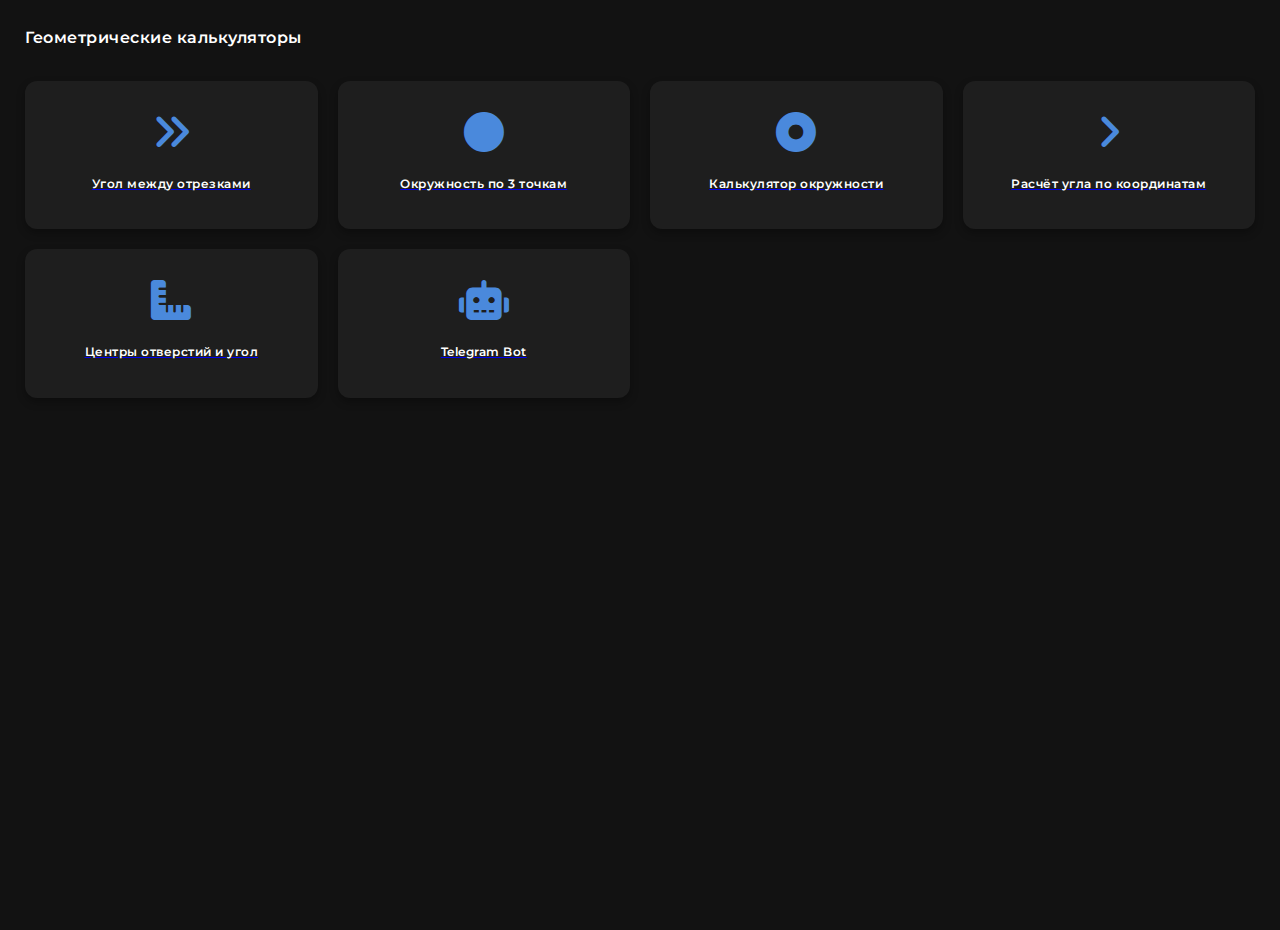
<file: index.html>
<!DOCTYPE html>
<html lang="ru">
<head>
    <meta charset="UTF-8">
    <meta name="viewport" content="width=device-width, initial-scale=1.0">
    <meta name="apple-mobile-web-app-capable" content="yes">
    <meta name="mobile-web-app-capable" content="yes">
    <!-- Удален swipe.js -->
    <title>Геометрические калькуляторы</title>
    <link rel="stylesheet" href="styles.css">
    <link rel="stylesheet" href="https://cdnjs.cloudflare.com/ajax/libs/font-awesome/6.0.0/css/all.min.css">
    <link href="https://fonts.googleapis.com/css2?family=Montserrat:wght@500;600;700&display=swap" rel="stylesheet">
</head>
<body>
    <div class="container">
        <h1>Геометрические калькуляторы</h1>

        
        <div class="calculator-grid">
            <a href="pointDot.HTML" class="calculator-card">
                <div class="calculator-icon">
                    <i class="fas fa-angle-double-right"></i>
                </div>
                <h3>Угол между отрезками</h3>
            </a>
            
            <a href="Pointcircle.html" class="calculator-card">
                <div class="calculator-icon">
                    <i class="fas fa-circle"></i>
                </div>
                <h3>Окружность по 3 точкам</h3>
            </a>
            
            <a href="circle.html" class="calculator-card">
                <div class="calculator-icon">
                    <i class="fas fa-dot-circle"></i>
                </div>
                <h3>Калькулятор окружности</h3>
            </a>
            
            <a href="angle.html" class="calculator-card">
                <div class="calculator-icon">
                    <i class="fas fa-angle-right"></i>
                </div>
                <h3>Расчёт угла по координатам</h3>
            </a>
            
            <a href="2line2.html" class="calculator-card">
                <div class="calculator-icon">
                    <i class="fas fa-ruler-combined"></i>
                </div>
                <h3>Центры отверстий и угол</h3>
            </a>

            <a href="telegram-bot.html" class="calculator-card">
                <div class="calculator-icon">
                    <i class="fas fa-robot"></i>
                </div>
                <h3>Telegram Bot</h3>
            </a>
        </div>
    </div>
</body>
</html>
</file>
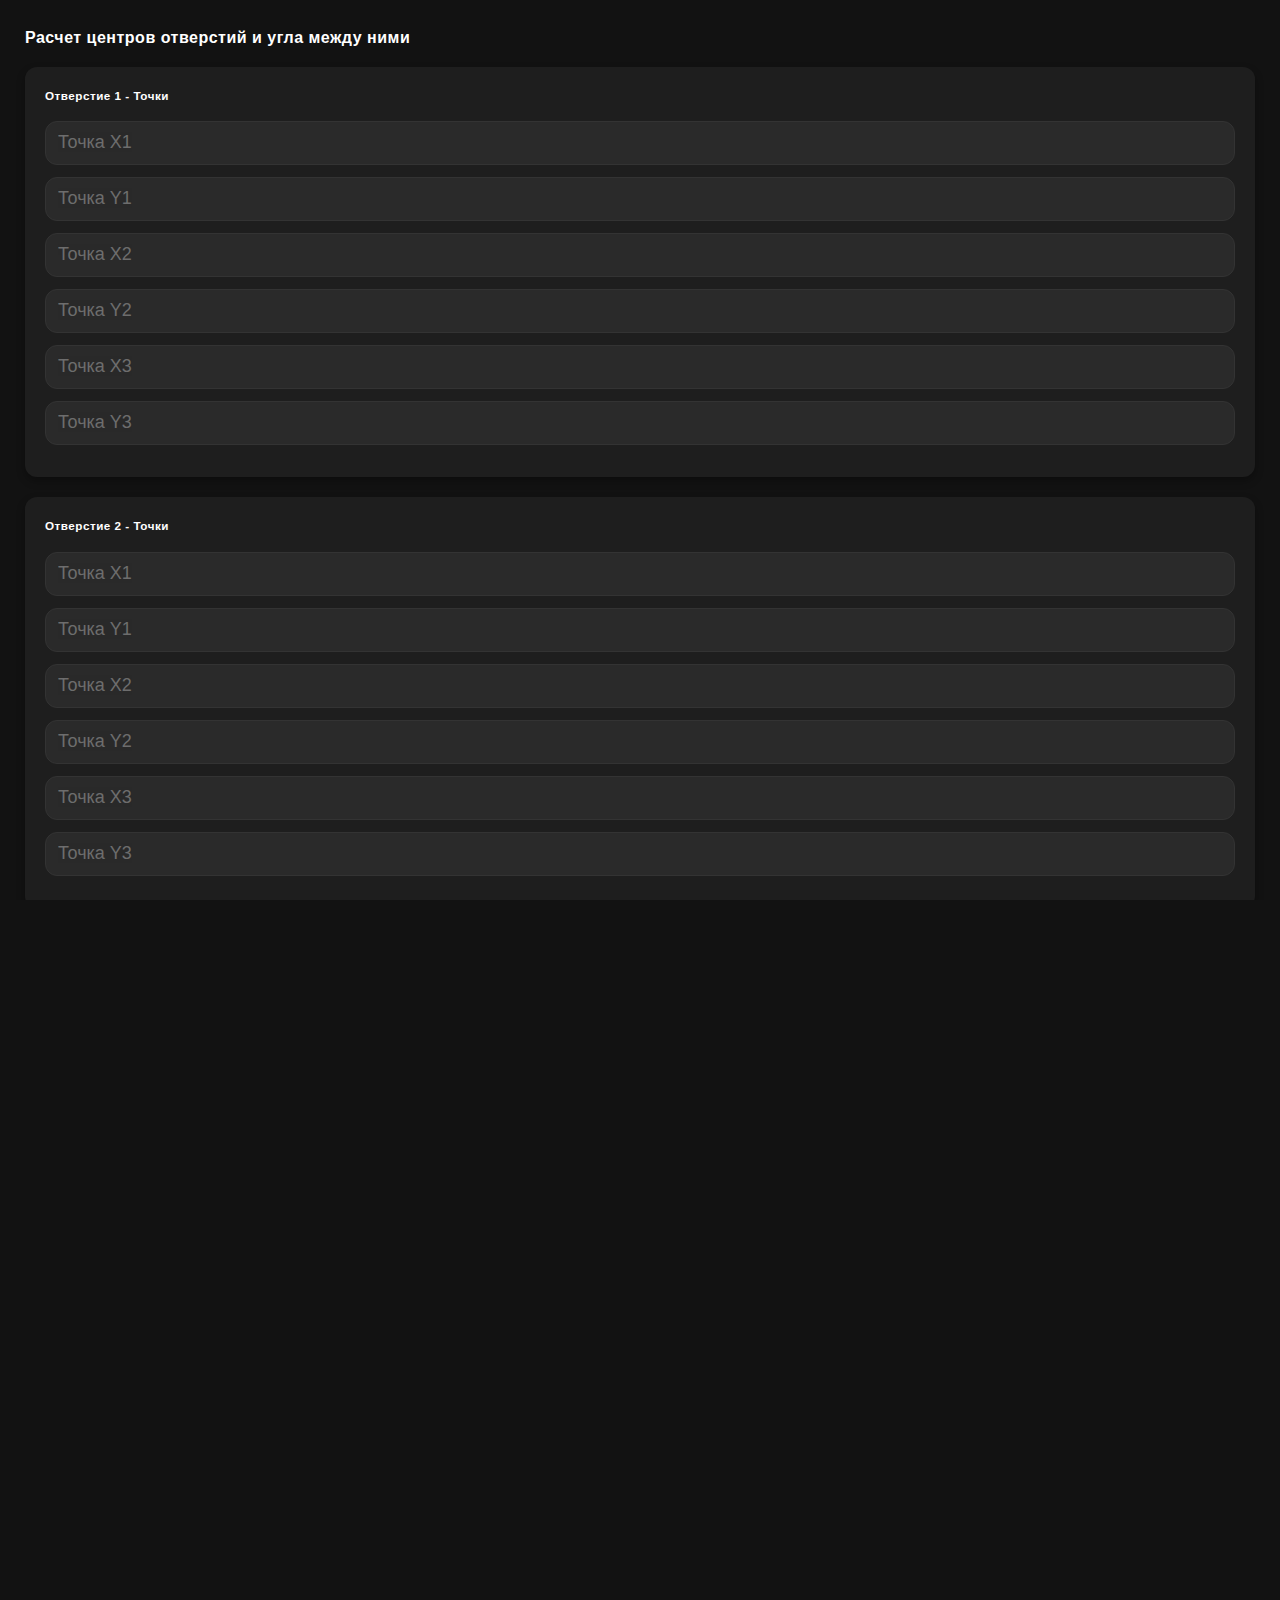
<file: 2line2.html>
<!DOCTYPE html>
<html lang="ru">
<head>
    <meta charset="UTF-8">
    <meta name="viewport" content="width=420, initial-scale=1.0, maximum-scale=1.0, user-scalable=no, viewport-fit=cover">
    <title>Расчет центров отверстий и угла</title>
    <link rel="stylesheet" href="styles.css">
    <script src="swipe.js"></script>
</head>
<body>
    <div class="calculator-container">
        <h1>Расчет центров отверстий и угла между ними</h1>
        
        <div class="card">
            <h3>Отверстие 1 - Точки</h3>
            <div class="input-row">
                <input type="number" class="point1" placeholder="Точка X1" step="0.1">
                <input type="number" class="point1" placeholder="Точка Y1" step="0.1">
            </div>
            <div class="input-row">
                <input type="number" class="point1" placeholder="Точка X2" step="0.1">
                <input type="number" class="point1" placeholder="Точка Y2" step="0.1">
            </div>
            <div class="input-row">
                <input type="number" class="point1" placeholder="Точка X3" step="0.1">
                <input type="number" class="point1" placeholder="Точка Y3" step="0.1">
            </div>
        </div>

        <div class="card">
            <h3>Отверстие 2 - Точки</h3>
            <div class="input-row">
                <input type="number" class="point2" placeholder="Точка X1" step="0.1">
                <input type="number" class="point2" placeholder="Точка Y1" step="0.1">
            </div>
            <div class="input-row">
                <input type="number" class="point2" placeholder="Точка X2" step="0.1">
                <input type="number" class="point2" placeholder="Точка Y2" step="0.1">
            </div>
            <div class="input-row">
                <input type="number" class="point2" placeholder="Точка X3" step="0.1">
                <input type="number" class="point2" placeholder="Точка Y3" step="0.1">
            </div>
        </div>

        <button onclick="calculate()">Рассчитать</button>

        <div class="card">
            <div class="canvas-container">
                <canvas id="diagram"></canvas>
            </div>
        </div>

        <div class="card result">
            <h2>Результаты:</h2>
            <p>Центр 1: <span id="center1">-</span></p>
            <p>Центр 2: <span id="center2">-</span></p>
            <p>Диаметр 1: <span id="diameter1">-</span></p>
            <p>Диаметр 2: <span id="diameter2">-</span></p>
            <p>Длина линии: <span id="length">-</span></p>
            <p>Угол: <span id="angle">-</span></p>
        </div>
        <div id="error" class="error"></div>
    </div>

    <script>
        const canvas = document.getElementById('diagram');
        const ctx = canvas.getContext('2d');

        function calculate() {
            // Очистка ошибок
            document.getElementById('error').textContent = '';

            // Получение значений точек
            const points1 = getPoints('point1');
            const points2 = getPoints('point2');

            // Проверка ввода
            if (!validatePoints(points1) || !validatePoints(points2)) {
                document.getElementById('error').textContent = 'Ошибка: Все точки должны быть заполнены числами.';
                return;
            }

            // Расчет центров и диаметров
            const center1 = calculateCircleCenter(points1);
            const center2 = calculateCircleCenter(points2);
            const diameter1 = calculateDiameter(points1, center1);
            const diameter2 = calculateDiameter(points2, center2);

            // Расчет длины и угла
            const dx = center2.x - center1.x;
            const dy = center2.y - center1.y;
            const length = Math.sqrt(dx * dx + dy * dy);
            const angle = Math.atan2(dy, dx) * 180 / Math.PI;

            // Отрисовка
            drawDiagram(points1, points2, center1, center2, diameter1, diameter2);

            // Вывод результатов
            document.getElementById('center1').textContent = `(${center1.x.toFixed(2)}, ${center1.y.toFixed(2)})`;
            document.getElementById('center2').textContent = `(${center2.x.toFixed(2)}, ${center2.y.toFixed(2)})`;
            document.getElementById('diameter1').textContent = diameter1.toFixed(2);
            document.getElementById('diameter2').textContent = diameter2.toFixed(2);
            document.getElementById('length').textContent = length.toFixed(2);
            document.getElementById('angle').textContent = angle.toFixed(2) + '°';
        }

        function calculateCircleCenter(points) {
            const [A, B, C] = points;
            const D = 2 * (A.x * (B.y - C.y) + B.x * (C.y - A.y) + C.x * (A.y - B.y));
            const Ux = ((Math.pow(A.x, 2) + Math.pow(A.y, 2)) * (B.y - C.y) +
                        (Math.pow(B.x, 2) + Math.pow(B.y, 2)) * (C.y - A.y) +
                        (Math.pow(C.x, 2) + Math.pow(C.y, 2)) * (A.y - B.y)) / D;
            const Uy = ((Math.pow(A.x, 2) + Math.pow(A.y, 2)) * (C.x - B.x) +
                        (Math.pow(B.x, 2) + Math.pow(B.y, 2)) * (A.x - C.x) +
                        (Math.pow(C.x, 2) + Math.pow(C.y, 2)) * (B.x - A.x)) / D;
            return { x: Ux, y: Uy };
        }

        function calculateDiameter(points, center) {
            const radius = points.map(p => Math.sqrt(Math.pow(p.x - center.x, 2) + Math.pow(p.y - center.y, 2)))
                                 .reduce((a, b) => a + b) / points.length;
            return 2 * radius;
        }

        function drawDiagram(points1, points2, center1, center2, diameter1, diameter2) {
            // Очистка холста
            ctx.clearRect(0, 0, canvas.width, canvas.height);

            // Масштабирование
            const allPoints = [...points1, ...points2, center1, center2];
            const minX = Math.min(...allPoints.map(p => p.x));
            const maxX = Math.max(...allPoints.map(p => p.x));
            const minY = Math.min(...allPoints.map(p => p.y));
            const maxY = Math.max(...allPoints.map(p => p.y));
            const scaleX = canvas.width / (maxX - minX);
            const scaleY = canvas.height / (maxY - minY);
            const scale = Math.min(scaleX, scaleY) * 0.7;

            // Функция для преобразования координат
            const transform = (x, y) => ({
                x: (x - minX) * scale + (canvas.width - (maxX - minX) * scale) / 2,
                y: canvas.height - ((y - minY) * scale + (canvas.height - (maxY - minY) * scale) / 2)
            });

            // Отрисовка первого отверстия
            drawCircle(points1, center1, diameter1, transform, 'blue');
            // Отрисовка второго отверстия
            drawCircle(points2, center2, diameter2, transform, 'green');
            // Отрисовка линии между центрами
            const c1 = transform(center1.x, center1.y);
            const c2 = transform(center2.x, center2.y);
            ctx.beginPath();
            ctx.moveTo(c1.x, c1.y);
            ctx.lineTo(c2.x, c2.y);
            ctx.strokeStyle = 'red';
            ctx.lineWidth = 2;
            ctx.stroke();
        }

        function drawCircle(points, center, diameter, transform, color) {
            const c = transform(center.x, center.y);
            const r = diameter / 2 * transform(1, 0).x;

            // Отрисовка окружности
            ctx.beginPath();
            ctx.arc(c.x, c.y, r, 0, 2 * Math.PI);
            ctx.strokeStyle = color;
            ctx.lineWidth = 2;
            ctx.stroke();

            // Отрисовка центра
            ctx.beginPath();
            ctx.arc(c.x, c.y, 3, 0, 2 * Math.PI);
            ctx.fillStyle = color;
            ctx.fill();

            // Отрисовка точек
            points.forEach(p => {
                const t = transform(p.x, p.y);
                ctx.beginPath();
                ctx.arc(t.x, t.y, 3, 0, 2 * Math.PI);
                ctx.fillStyle = color;
                ctx.fill();
            });
        }

        function getPoints(className) {
            const inputs = document.querySelectorAll(`.${className}`);
            const points = [];
            for (let i = 0; i < inputs.length; i += 2) {
                const x = parseFloat(inputs[i].value);
                const y = parseFloat(inputs[i + 1].value);
                points.push({ x, y });
            }
            return points;
        }

        function validatePoints(points) {
            return points.every(p => !isNaN(p.x) && !isNaN(p.y));
        }
    </script>
</body>
</html>
</file>
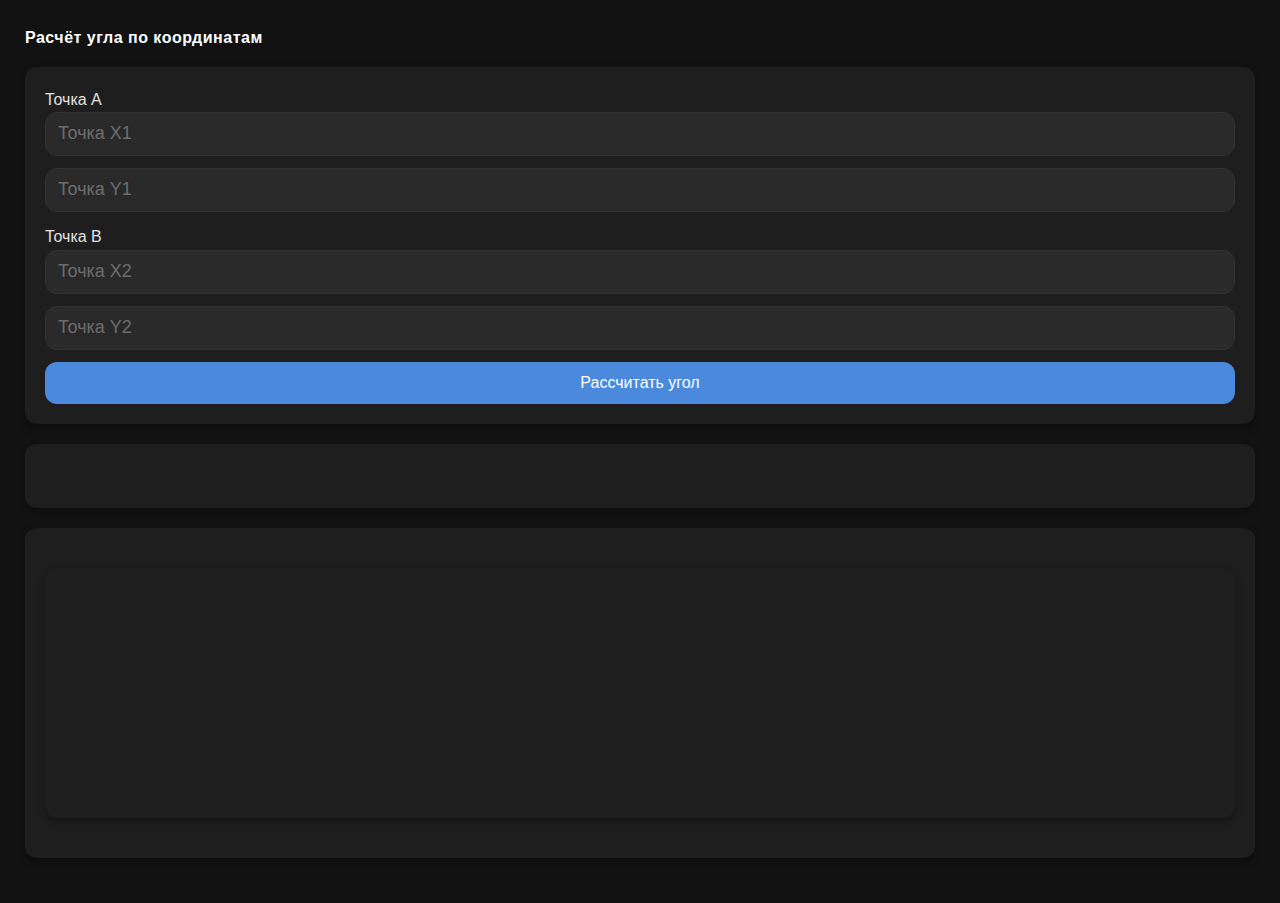
<file: angle.html>
<!DOCTYPE html>
<html lang="ru">
<head>
    <meta charset="UTF-8">
    <meta name="viewport" content="width=420, initial-scale=1.0, maximum-scale=1.0, user-scalable=no, viewport-fit=cover">
    <title>Расчёт угла по координатам</title>
    <script src="swipe.js"></script>
    <link rel="stylesheet" href="styles.css">
</head>
<body>
    <div class="calculator-container">
        <h1>Расчёт угла по координатам</h1>
        
        <div class="card">
            <div class="input-row">
                <label>Точка A</label>
                <input type="number" id="x1" placeholder="Точка X1">
                <input type="number" id="y1" placeholder="Точка Y1">
            </div>
            <div class="input-row">
                <label>Точка B</label>
                <input type="number" id="x2" placeholder="Точка X2">
                <input type="number" id="y2" placeholder="Точка Y2">
            </div>
            <button onclick="calculateAngle()">Рассчитать угол</button>
        </div>

        <div class="card">
            <div class="result" id="result"></div>
        </div>

        <div class="card">
            <div class="canvas-container">
                <canvas id="canvas"></canvas>
            </div>
        </div>
    </div>

    <script>
        const canvas = document.getElementById('canvas');
        const ctx = canvas.getContext('2d');
        // Инициализация canvas при загрузке
        canvas.width = canvas.offsetWidth;
        canvas.height = canvas.offsetHeight;

        // Функция для отрисовки линии и точек с центрированием и масштабированием
        function drawLineAndPoints(x1, y1, x2, y2) {
            // Очищаем canvas
            ctx.clearRect(0, 0, canvas.width, canvas.height);

            // Рассчитываем границы для центрирования
            const allPoints = [{x: x1, y: y1}, {x: x2, y: y2}];
            const padding = 0.1; // 10% отступ (оставим 80% для отрезка)
            
            const minX = Math.min(x1, x2);
            const maxX = Math.max(x1, x2);
            const minY = Math.min(y1, y2);
            const maxY = Math.max(y1, y2);
            
            // Вычисляем масштаб для 80% области canvas
            const scaleX = (canvas.width * 0.8) / (maxX - minX || 1);
            const scaleY = (canvas.height * 0.8) / (maxY - minY || 1);
            const scale = Math.min(scaleX, scaleY);
            
            // Центрируем
            const centerX = canvas.width / 2;
            const centerY = canvas.height / 2;
            const offsetX = centerX - (minX + maxX) / 2 * scale;
            const offsetY = centerY + (minY + maxY) / 2 * scale; // Y инвертирована

            // Функция преобразования координат
            const transform = (x, y) => ({
                x: x * scale + offsetX,
                y: -y * scale + offsetY
            });

            // Преобразуем координаты
            const p1 = transform(x1, y1);
            const p2 = transform(x2, y2);

            // Рисуем линию
            ctx.beginPath();
            ctx.moveTo(p1.x, p1.y);
            ctx.lineTo(p2.x, p2.y);
            ctx.strokeStyle = '#f00';
            ctx.lineWidth = 2;
            ctx.stroke();

            // Рисуем точки
            ctx.fillStyle = '#00f';
            ctx.beginPath();
            ctx.arc(p1.x, p1.y, 5, 0, 2 * Math.PI);
            ctx.fill();

            ctx.fillStyle = '#0f0';
            ctx.beginPath();
            ctx.arc(p2.x, p2.y, 5, 0, 2 * Math.PI);
            ctx.fill();
        }

        // Функция для расчёта угла
        function calculateAngle() {
            // Получаем значения координат
            const x1 = parseFloat(document.getElementById('x1').value);
            const y1 = parseFloat(document.getElementById('y1').value);
            const x2 = parseFloat(document.getElementById('x2').value);
            const y2 = parseFloat(document.getElementById('y2').value);

            // Вычисляем разницу координат
            const dx = x2 - x1;
            const dy = y2 - y1;

            // Вычисляем угол в радианах и переводим в градусы
            const angleRad = Math.atan2(dy, dx);
            const angleDeg = (angleRad * 180 / Math.PI).toFixed(2);

            // Выводим результат
            document.getElementById('result').innerText = `Угол: ${angleDeg}°`;

            // Отрисовываем график
            drawLineAndPoints(x1, y1, x2, y2);
        }

        // Инициализация при загрузке страницы
        ctx.clearRect(0, 0, canvas.width, canvas.height);
    </script>
</body>
</html>
</file>
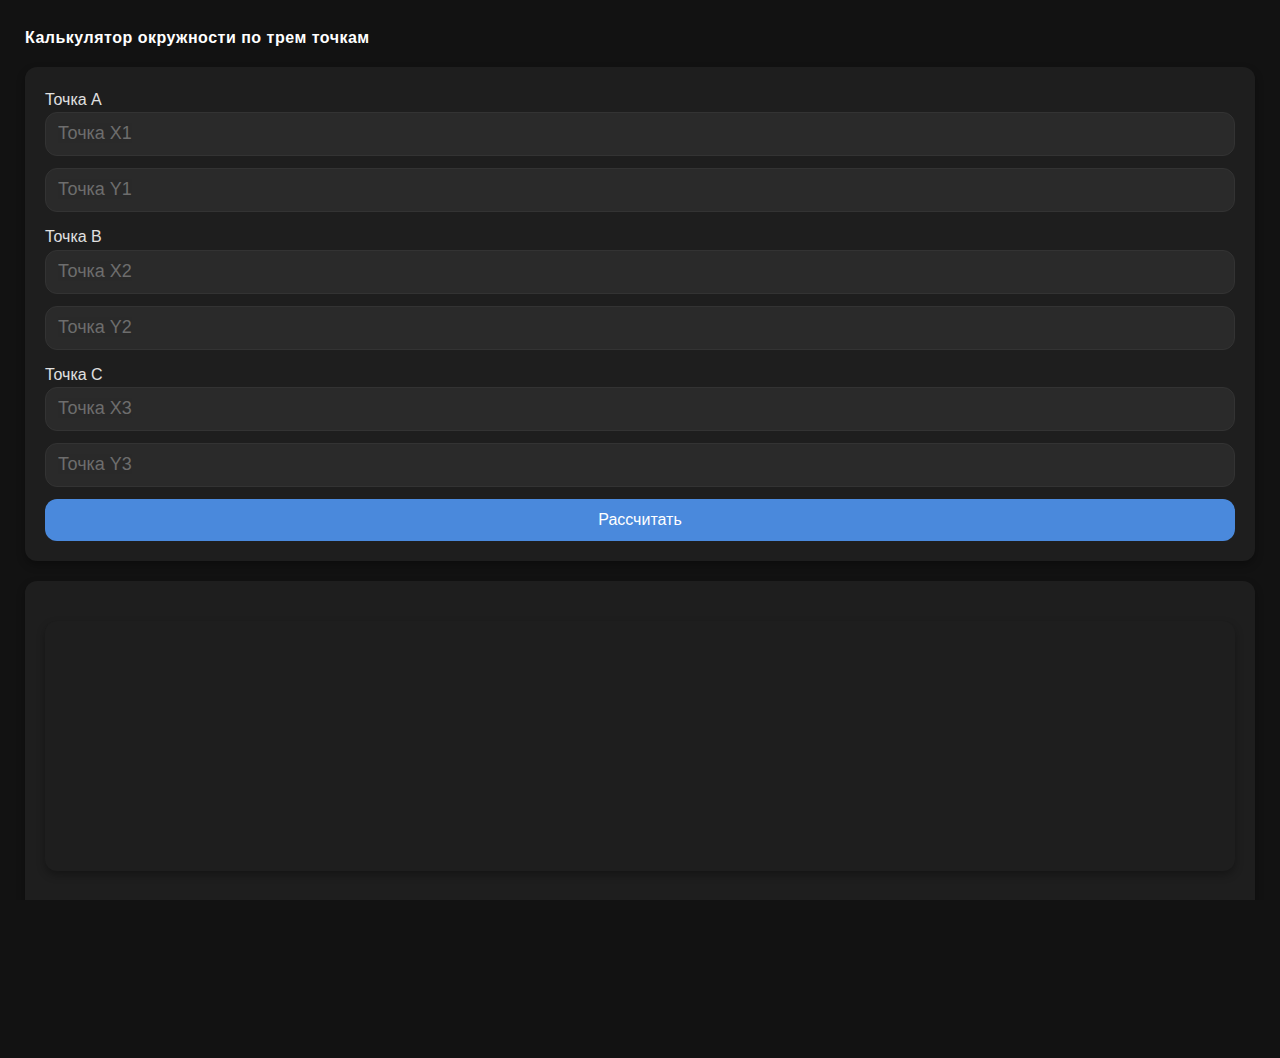
<file: circle.html>
<!DOCTYPE html>
<html lang="ru">
<head>
  <meta charset="UTF-8">
  <meta name="viewport" content="width=420, initial-scale=1.0, maximum-scale=1.0, user-scalable=no, viewport-fit=cover">
  <title>Калькулятор окружности по трем точкам</title>
  <script src="swipe.js"></script>
  <link rel="stylesheet" href="styles.css">
</head>

<body>
  <div class="calculator-container">
    <h1>Калькулятор окружности по трем точкам</h1>
    
    <div class="card">
      <div class="input-row">
        <label>Точка A</label>
        <input type="number" id="ax" placeholder="Точка X1">
        <input type="number" id="ay" placeholder="Точка Y1">
      </div>
      <div class="input-row">
        <label>Точка B</label>
        <input type="number" id="bx" placeholder="Точка X2">
        <input type="number" id="by" placeholder="Точка Y2">
      </div>
      <div class="input-row">
        <label>Точка C</label>
        <input type="number" id="cx" placeholder="Точка X3">
        <input type="number" id="cy" placeholder="Точка Y3">
      </div>
      <button onclick="calculate()">Рассчитать</button>
    </div>

    <div class="card">
      <div class="canvas-container">
        <canvas id="canvas"></canvas>
      </div>
    </div>

    <div class="card result">
      <div id="center">Центр: </div>
      <div id="diameter">Диаметр: </div>
    </div>
  </div>

  <script>
    const canvas = document.getElementById('canvas');
    const ctx = canvas.getContext('2d');

    function calculateCircle(A, B, C) {
      const [x1, y1] = A, [x2, y2] = B, [x3, y3] = C;

      const D = 2 * (x1 * (y2 - y3) + x2 * (y3 - y1) + x3 * (y1 - y2));
      if (D === 0) throw new Error('Точки коллинеарны');

      const Ux = ((x1 ** 2 + y1 ** 2) * (y2 - y3) + (x2 ** 2 + y2 ** 2) * (y3 - y1) + (x3 ** 2 + y3 ** 2) * (y1 - y2)) / D;
      const Uy = ((x1 ** 2 + y1 ** 2) * (x3 - x2) + (x2 ** 2 + y2 ** 2) * (x1 - x3) + (x3 ** 2 + y3 ** 2) * (x2 - x1)) / D;

      const radius = Math.sqrt((x1 - Ux) ** 2 + (y1 - Uy) ** 2);
      return { center: [Ux, Uy], radius };
    }

    function drawCircle(center, radius, points) {
      ctx.clearRect(0, 0, canvas.width, canvas.height);

      // Исправление 1: Правильный расчет границ
      const allX = points.map(p => p[0]);
      const allY = points.map(p => p[1]);
      const padding = 20;

      let minX = Math.min(...allX);
      let maxX = Math.max(...allX);
      let minY = Math.min(...allY);
      let maxY = Math.max(...allY);

      // Добавляем padding и защита от нулевого диапазона
      minX = minX === maxX ? minX - padding : minX - padding;
      maxX = minX === maxX ? maxX + padding : maxX + padding;
      minY = minY === maxY ? minY - padding : minY - padding;
      maxY = minY === maxY ? maxY + padding : maxY + padding;

      const rangeX = maxX - minX;
      const rangeY = maxY - minY;

      // Исправление 2: Правильное масштабирование
      const scaleX = canvas.width / rangeX;
      const scaleY = canvas.height / rangeY;
      const scale = Math.min(scaleX, scaleY);

      // Функции преобразования координат
      const toCanvasX = (x) => (x - minX) * scale;
      const toCanvasY = (y) => canvas.height - (y - minY) * scale;

      // Рисуем окружность
      ctx.beginPath();
      ctx.arc(
        toCanvasX(center[0]),
        toCanvasY(center[1]),
        radius * scale,
        0, 2 * Math.PI
      );
      ctx.strokeStyle = '#e74c3c';
      ctx.lineWidth = 2;
      ctx.stroke();

      // Рисуем точки
      points.forEach(p => {
        ctx.beginPath();
        ctx.arc(
          toCanvasX(p[0]),
          toCanvasY(p[1]),
          4, 0, 2 * Math.PI
        );
        ctx.fillStyle = '#2c3e50';
        ctx.fill();
      });
    }

    function calculate() {
      try {
        const A = [parseFloat(ax.value), parseFloat(ay.value)];
        const B = [parseFloat(bx.value), parseFloat(by.value)];
        const C = [parseFloat(cx.value), parseFloat(cy.value)];

        const { center, radius } = calculateCircle(A, B, C);

        // Исправление 3: Правильное обновление холста
        canvas.width = canvas.offsetWidth;
        canvas.height = canvas.offsetHeight;

        drawCircle(center, radius, [A, B, C]);

        document.getElementById('center').textContent =
          `Центр: (${center[0].toFixed(2)}, ${center[1].toFixed(2)})`;
        document.getElementById('diameter').textContent =
          `Диаметр: ${(2 * radius).toFixed(2)}`;
      } catch (e) {
        alert(e.message);
      }
    }

    // Исправление 4: Автоматический перерасчет при изменении размеров
    window.addEventListener('resize', () => {
      canvas.width = canvas.offsetWidth;
      canvas.height = canvas.offsetHeight;
      calculate(); // Перерисовываем при изменении размеров
    });

    // Инициализация
    canvas.width = canvas.offsetWidth;
    canvas.height = canvas.offsetHeight;
  </script>
</body>

</html>
</file>
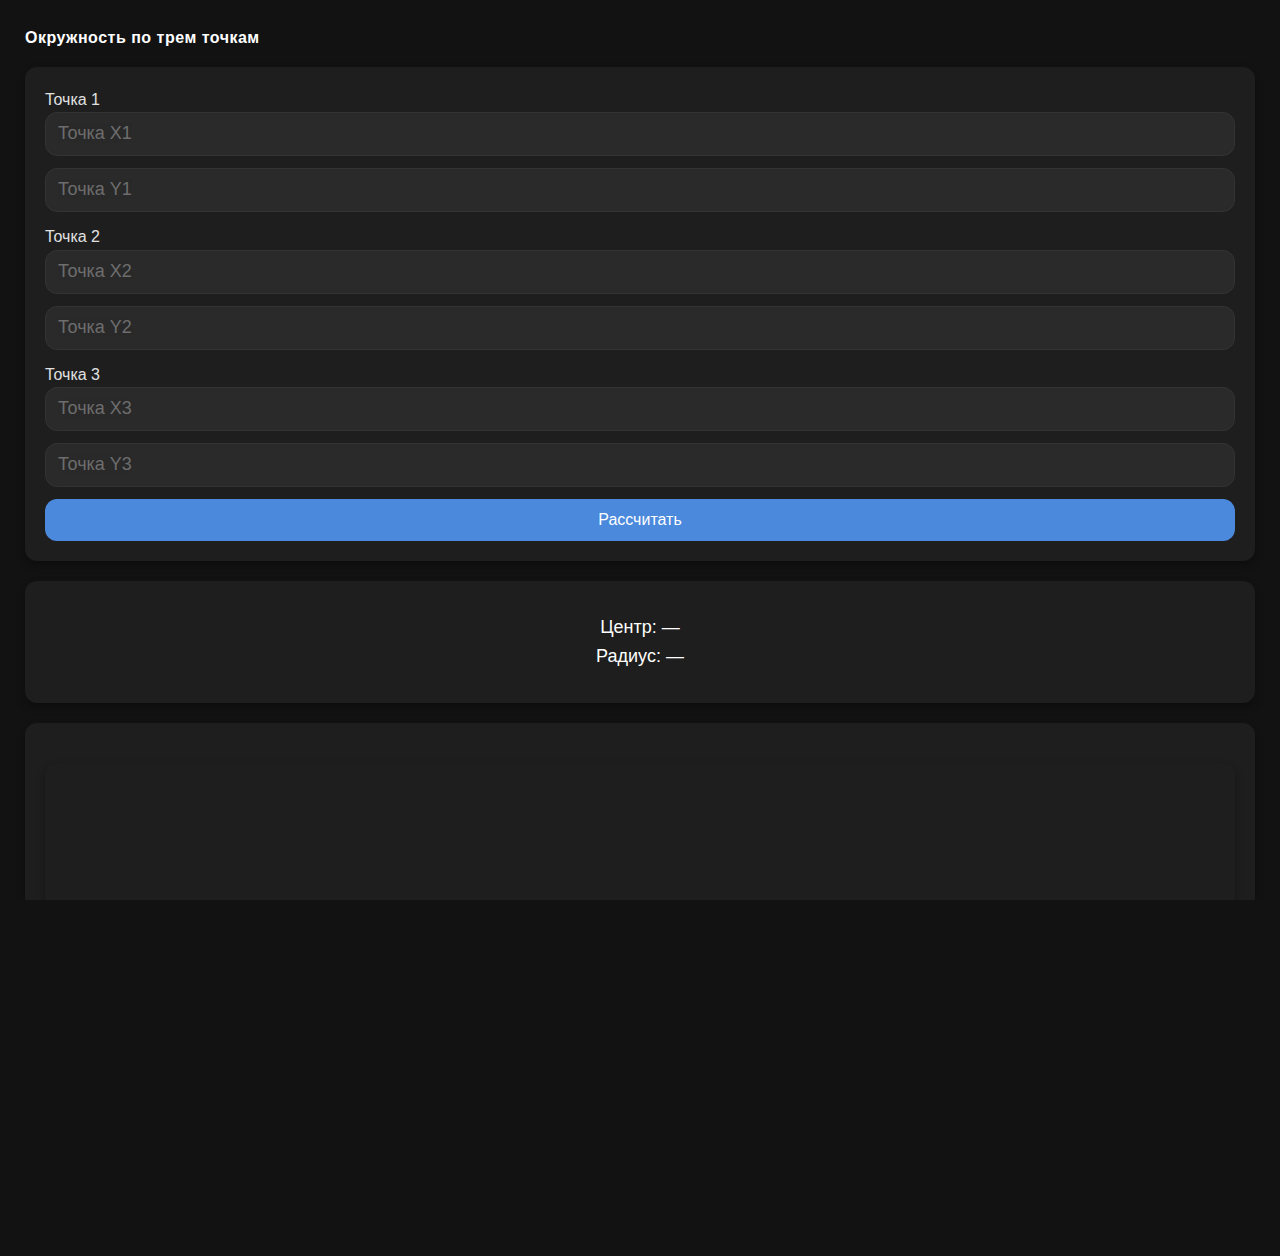
<file: Pointcircle.html>
<!DOCTYPE html>
<html lang="ru">
<head>
    <meta charset="UTF-8">
    <meta name="viewport" content="width=device-width, initial-scale=1.0">
    <title>Окружность по трем точкам</title>
    <script src="swipe.js"></script>
    <link rel="stylesheet" href="styles.css">
</head>
<body>
    <div class="calculator-container">
        <h1>Окружность по трем точкам</h1>
        
        <div class="card">
            <div class="input-row">
                <label>Точка 1</label>
                <input type="number" id="x1" placeholder="Точка X1">
                <input type="number" id="y1" placeholder="Точка Y1">
            </div>
            <div class="input-row">
                <label>Точка 2</label>
                <input type="number" id="x2" placeholder="Точка X2">
                <input type="number" id="y2" placeholder="Точка Y2">
            </div>
            <div class="input-row">
                <label>Точка 3</label>
                <input type="number" id="x3" placeholder="Точка X3">
                <input type="number" id="y3" placeholder="Точка Y3">
            </div>
            <button onclick="calculateCircle()">Рассчитать</button>
        </div>

        <div class="card">
            <div class="result">
                <p id="center">Центр: —</p>
                <p id="radius">Радиус: —</p>
            </div>
        </div>

        <div class="card">
            <div class="canvas-container">
                <canvas id="canvas" width="400" height="400"></canvas>
            </div>
        </div>
    </div>

    <script>
    const canvas = document.getElementById('canvas');
    const ctx = canvas.getContext('2d');

    // Смещение для центра canvas
    const offsetX = canvas.width / 2;
    const offsetY = canvas.height / 2;

    // Функция для рисования точки (обновленная для работы с трансформированными координатами)
    function drawPoint(x, y, color = 'red') {
        ctx.beginPath();
        ctx.arc(x, y, 5, 0, Math.PI * 2);
        ctx.fillStyle = color;
        ctx.fill();
        ctx.closePath();
    }

    // Функция для рисования окружности
    function drawCircle(centerX, centerY, radius) {
        ctx.beginPath();
        ctx.arc(centerX + offsetX, offsetY - centerY, radius, 0, Math.PI * 2);
        ctx.strokeStyle = '#4A89DC';
        ctx.stroke();
        ctx.closePath();
    }

    // Функция для очистки canvas
    function clearCanvas() {
        ctx.clearRect(0, 0, canvas.width, canvas.height);
    }

    // Функция для расчёта окружности
    function calculateCircle() {
        const x1 = parseFloat(document.getElementById('x1').value);
        const y1 = parseFloat(document.getElementById('y1').value);
        const x2 = parseFloat(document.getElementById('x2').value);
        const y2 = parseFloat(document.getElementById('y2').value);
        const x3 = parseFloat(document.getElementById('x3').value);
        const y3 = parseFloat(document.getElementById('y3').value);

        const A = x2 - x1;
        const B = y2 - y1;
        const C = x3 - x1;
        const D = y3 - y1;

        const E = A * (x1 + x2) + B * (y1 + y2);
        const F = C * (x1 + x3) + D * (y1 + y3);
        const G = 2 * (A * (y3 - y1) - B * (x3 - x1));

        if (G === 0) {
            alert("Точки лежат на одной прямой, окружность не существует.");
            return;
        }

        const centerX = (D * E - B * F) / G;
        const centerY = (A * F - C * E) / G;
        const radius = Math.sqrt(Math.pow(x1 - centerX, 2) + Math.pow(y1 - centerY, 2));

        document.getElementById('center').innerText = `Центр окружности X,Y: (${centerX.toFixed(2)}, ${centerY.toFixed(2)})`;
        document.getElementById('radius').innerText = `Радиус окружности: ${radius.toFixed(2)}`;

        // Рассчет границ для центрирования
        const allPoints = [
            {x: x1, y: y1},
            {x: x2, y: y2}, 
            {x: x3, y: y3},
            {x: centerX, y: centerY}
        ];
        
        const padding = 20;
        const minX = Math.min(...allPoints.map(p => p.x)) - radius - padding;
        const maxX = Math.max(...allPoints.map(p => p.x)) + radius + padding;
        const minY = Math.min(...allPoints.map(p => p.y)) - radius - padding;
        const maxY = Math.max(...allPoints.map(p => p.y)) + radius + padding;
        
        const scaleX = canvas.width / (maxX - minX);
        const scaleY = canvas.height / (maxY - minY);
        const scale = Math.min(scaleX, scaleY) * 0.9; // 10% отступ
        
        // Функция преобразования координат
        const transform = (x, y) => ({
            x: (x - minX) * scale,
            y: canvas.height - (y - minY) * scale // инвертируем Y
        });

        clearCanvas();
        
        // Отрисовка окружности с центрированием
        const tCenter = transform(centerX, centerY);
        ctx.beginPath();
        ctx.arc(tCenter.x, tCenter.y, radius * scale, 0, Math.PI * 2);
        ctx.strokeStyle = '#4A89DC';
        ctx.stroke();
        ctx.closePath();

        // Отрисовка точек
        drawPoint(transform(x1, y1).x, transform(x1, y1).y, '#e74c3c');
        drawPoint(transform(x2, y2).x, transform(x2, y2).y, '#2ecc71');
        drawPoint(transform(x3, y3).x, transform(x3, y3).y, '#3498db');
        drawPoint(tCenter.x, tCenter.y, '#9b59b6');
    }

    // Инициализация
    clearCanvas();
    </script>
</body>
</html>
</file>
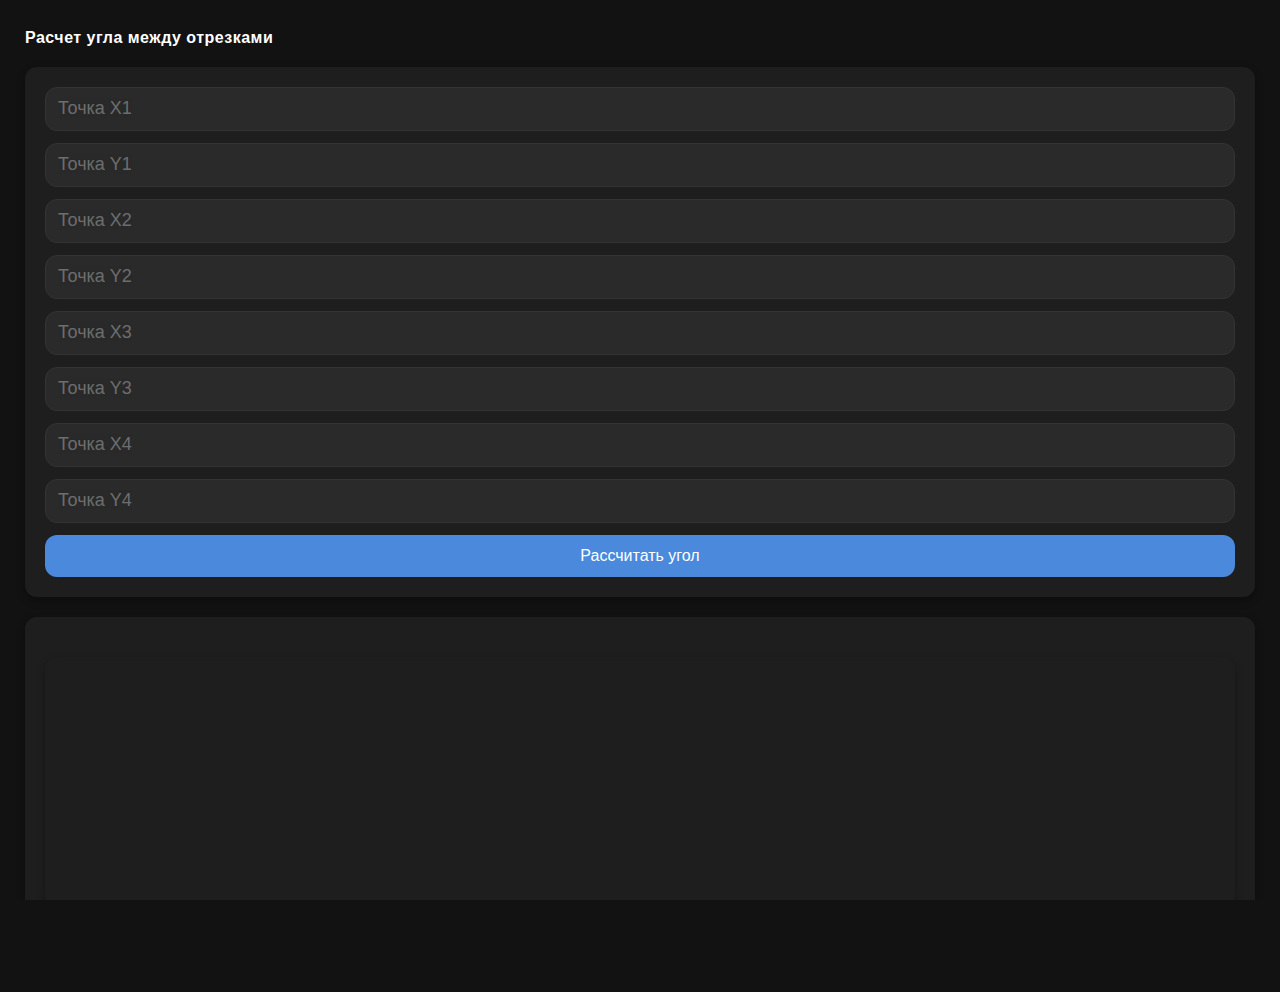
<file: pointDot.HTML>
<!DOCTYPE html>
<html lang="ru">
<head>
    <meta charset="UTF-8">
    <meta name="viewport" content="width=device-width, initial-scale=1.0">
    <title>Расчет угла между отрезками</title>
    <!-- Удален swipe.js -->
    <link rel="stylesheet" href="styles.css">
</head>
<body>
    <div class="calculator-container">
        <h1>Расчет угла между отрезками</h1>
        <div class="card">
            <div class="input-row">
                <input type="number" step="0.1" id="x1" placeholder="Точка X1">
                <input type="number" step="0.1" id="y1" placeholder="Точка Y1">
            </div>
            <div class="input-row">
                <input type="number" step="0.1" id="x2" placeholder="Точка X2">
                <input type="number" step="0.1" id="y2" placeholder="Точка Y2">
            </div>
            <div class="input-row">
                <input type="number" step="0.1" id="x3" placeholder="Точка X3">
                <input type="number" step="0.1" id="y3" placeholder="Точка Y3">
            </div>
            <div class="input-row">
                <input type="number" step="0.1" id="x4" placeholder="Точка X4">
                <input type="number" step="0.1" id="y4" placeholder="Точка Y4">
            </div>
            <button onclick="calculate()">Рассчитать угол</button>
        </div>

        <div class="card">
            <div class="canvas-container">
                <canvas id="canvas"></canvas>
                <div class="result" id="result"></div>
            </div>
        </div>
    </div>

    <script>
        const canvas = document.getElementById('canvas');
        const ctx = canvas.getContext('2d');
        
        function resizeCanvas() {
            canvas.width = canvas.offsetWidth;
            canvas.height = canvas.offsetHeight;
        }
        resizeCanvas();
        window.addEventListener('resize', resizeCanvas);

        function calculate() {
            // Получение координат точек
            const p1 = {x: parseFloat(document.getElementById('x1').value), y: parseFloat(document.getElementById('y1').value)};
            const p2 = {x: parseFloat(document.getElementById('x2').value), y: parseFloat(document.getElementById('y2').value)};
            const p3 = {x: parseFloat(document.getElementById('x3').value), y: parseFloat(document.getElementById('y3').value)};
            const p4 = {x: parseFloat(document.getElementById('x4').value), y: parseFloat(document.getElementById('y4').value)};

            // Расчет векторов
            const v1 = {x: p2.x - p1.x, y: p2.y - p1.y};
            const v2 = {x: p4.x - p3.x, y: p4.y - p3.y};

            // Расчет угла
            const dot = v1.x * v2.x + v1.y * v2.y;
            const mag1 = Math.sqrt(v1.x**2 + v1.y**2);
            const mag2 = Math.sqrt(v2.x**2 + v2.y**2);
            const angle = Math.acos(dot / (mag1 * mag2)) * (180 / Math.PI);

            // Отрисовка
            draw(p1, p2, p3, p4, angle);
            document.getElementById('result').textContent = `Угол: ${angle.toFixed(2)}°`;
        }

        function draw(p1, p2, p3, p4, angle) {
            ctx.clearRect(0, 0, canvas.width, canvas.height);
            
            // Определение границ и масштаба
            const allPoints = [p1, p2, p3, p4];
            const padding = 40;
            
            let minX = Math.min(...allPoints.map(p => p.x));
            let maxX = Math.max(...allPoints.map(p => p.x));
            let minY = Math.min(...allPoints.map(p => p.y));
            let maxY = Math.max(...allPoints.map(p => p.y));
            
            const scaleX = (canvas.width - 2*padding) / (maxX - minX || 1);
            const scaleY = (canvas.height - 2*padding) / (maxY - minY || 1);
            const scale = Math.min(scaleX, scaleY);
            
            // Функция преобразования координат
            const transform = (x, y) => ({
                x: padding + (x - minX) * scale,
                y: canvas.height - padding - (y - minY) * scale
            });

            // Отрисовка осей
            ctx.strokeStyle = '#ddd';
            ctx.beginPath();
            ctx.moveTo(padding, canvas.height - padding);
            ctx.lineTo(canvas.width - padding, canvas.height - padding);
            ctx.moveTo(padding, padding);
            ctx.lineTo(padding, canvas.height - padding);
            ctx.stroke();

            // Отрисовка отрезков
            ctx.lineWidth = 2;
            
            // Первый отрезок
            ctx.strokeStyle = '#007AFF';
            ctx.beginPath();
            let t = transform(p1.x, p1.y);
            ctx.moveTo(t.x, t.y);
            t = transform(p2.x, p2.y);
            ctx.lineTo(t.x, t.y);
            ctx.stroke();

            // Второй отрезок
            ctx.strokeStyle = '#FF3B30';
            ctx.beginPath();
            t = transform(p3.x, p3.y);
            ctx.moveTo(t.x, t.y);
            t = transform(p4.x, p4.y);
            ctx.lineTo(t.x, t.y);
            ctx.stroke();

            // Отрисовка точек
            allPoints.forEach((p, i) => {
                t = transform(p.x, p.y);
                ctx.fillStyle = i < 2 ? '#007AFF' : '#FF3B30';
                ctx.beginPath();
                ctx.arc(t.x, t.y, 4, 0, Math.PI*2);
                ctx.fill();
                
                // Подписи точек
                ctx.fillStyle = '#666';
                ctx.font = '12px Arial';
                ctx.fillText(`P${i+1}`, t.x + 8, t.y - 8);
            });
        }
    </script>
</body>
</html>
</file>
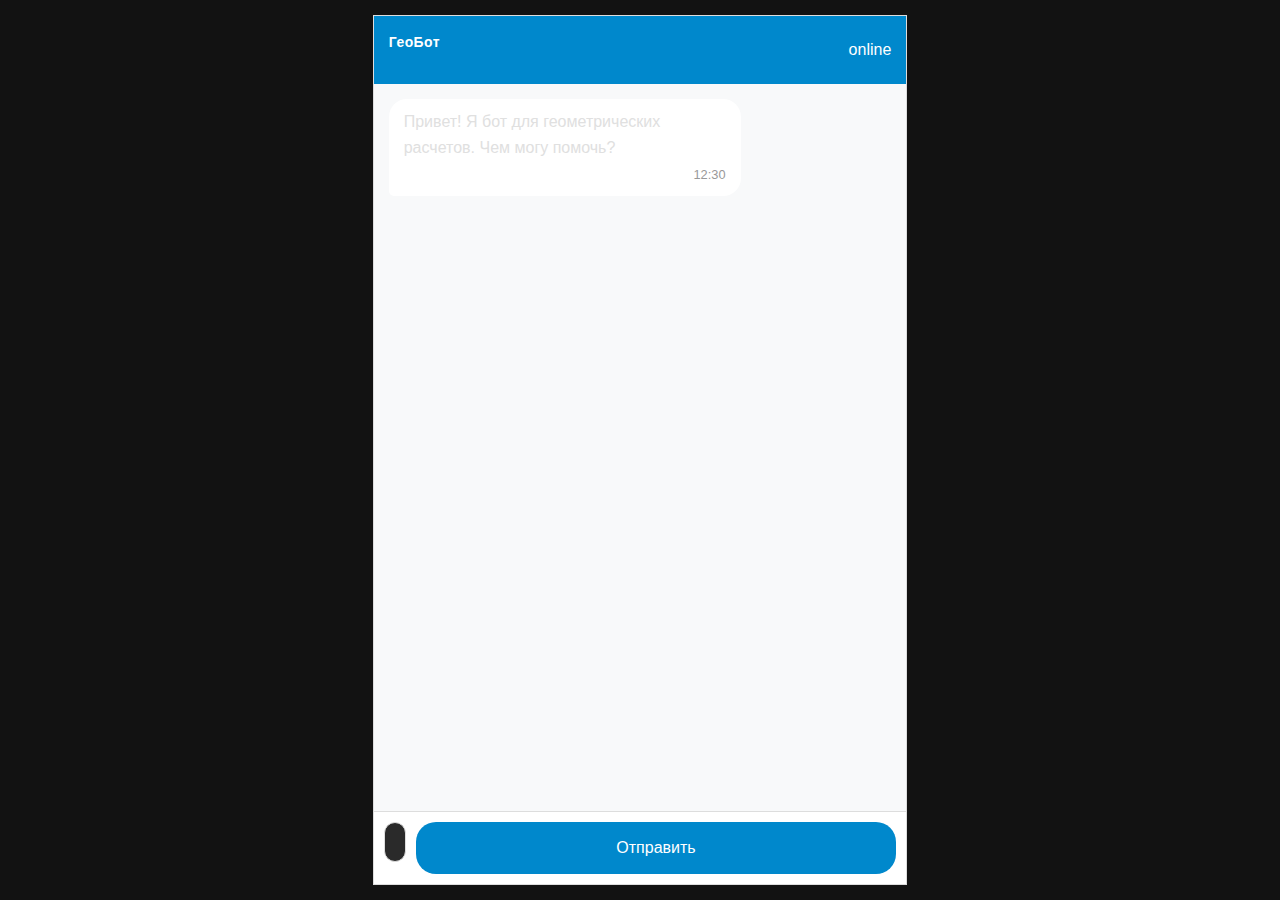
<file: telegram-bot.html>
<!DOCTYPE html>
<html lang="ru">
<head>
    <meta charset="UTF-8">
    <meta name="viewport" content="width=device-width, initial-scale=1.0">
    <title>Telegram Bot Interface</title>
    <link rel="stylesheet" href="styles.css">
    <style>
        :root {
            --primary-color: #0088cc;
            --secondary-color: #f8f9fa;
            --text-color: #333;
            --incoming-bg: #ffffff;
            --outgoing-bg: #e1ffc7;
        }

        .chat-container {
            display: flex;
            flex-direction: column;
            height: 100vh;
            max-width: 800px;
            margin: 0 auto;
            border: 1px solid #ddd;
            background-color: var(--secondary-color);
        }

        .chat-header {
            padding: 15px;
            background-color: var(--primary-color);
            color: white;
            display: flex;
            justify-content: space-between;
            align-items: center;
        }

        .chat-messages {
            flex: 1;
            padding: 15px;
            overflow-y: auto;
        }

        .message {
            margin-bottom: 15px;
            max-width: 70%;
            padding: 10px 15px;
            border-radius: 18px;
            position: relative;
            animation: fadeIn 0.3s ease-out;
        }

        .incoming {
            align-self: flex-start;
            background-color: var(--incoming-bg);
            border-bottom-left-radius: 5px;
        }

        .outgoing {
            align-self: flex-end;
            background-color: var(--outgoing-bg);
            border-bottom-right-radius: 5px;
        }

        .message-time {
            font-size: 0.8em;
            color: #999;
            margin-top: 5px;
            text-align: right;
        }

        .chat-input {
            display: flex;
            padding: 10px;
            border-top: 1px solid #ddd;
            background-color: white;
        }

        .chat-input input {
            flex: 1;
            padding: 10px;
            border: 1px solid #ddd;
            border-radius: 20px;
            outline: none;
        }

        .chat-input button {
            margin-left: 10px;
            padding: 10px 20px;
            background-color: var(--primary-color);
            color: white;
            border: none;
            border-radius: 20px;
            cursor: pointer;
            transition: background-color 0.2s;
        }

        .chat-input button:hover {
            background-color: #0077b3;
        }

        @keyframes fadeIn {
            from { opacity: 0; transform: translateY(10px); }
            to { opacity: 1; transform: translateY(0); }
        }

        .typing-indicator {
            display: none;
            padding: 10px;
            font-style: italic;
            color: #666;
        }
    </style>
</head>
<body>
    <div class="chat-container">
        <div class="chat-header">
            <h2>ГеоБот</h2>
            <span class="status">online</span>
        </div>

        <div class="chat-messages" id="chat-messages">
            <div class="message incoming">
                Привет! Я бот для геометрических расчетов. Чем могу помочь?
                <div class="message-time">12:30</div>
            </div>
        </div>

        <div class="typing-indicator" id="typing-indicator">
            Бот печатает...
        </div>

        <div class="chat-input">
            <input type="text" id="message-input" placeholder="Введите сообщение...">
            <button id="send-button">Отправить</button>
        </div>
    </div>

    <script>
        const messageInput = document.getElementById('message-input');
        const sendButton = document.getElementById('send-button');
        const chatMessages = document.getElementById('chat-messages');
        const typingIndicator = document.getElementById('typing-indicator');

        function addMessage(text, isOutgoing) {
            const messageDiv = document.createElement('div');
            messageDiv.className = `message ${isOutgoing ? 'outgoing' : 'incoming'}`;
            
            const now = new Date();
            const timeString = now.getHours() + ':' + (now.getMinutes() < 10 ? '0' : '') + now.getMinutes();
            
            messageDiv.innerHTML = `
                ${text}
                <div class="message-time">${timeString}</div>
            `;
            
            chatMessages.appendChild(messageDiv);
            chatMessages.scrollTop = chatMessages.scrollHeight;
        }

        sendButton.addEventListener('click', () => {
            const message = messageInput.value.trim();
            if (message) {
                addMessage(message, true);
                messageInput.value = '';
                
                // Имитация ответа бота
                typingIndicator.style.display = 'block';
                setTimeout(() => {
                    typingIndicator.style.display = 'none';
                    addMessage('Это тестовый ответ бота. Реальная интеграция с Telegram API будет добавлена позже.', false);
                }, 1500);
            }
        });

        messageInput.addEventListener('keypress', (e) => {
            if (e.key === 'Enter') {
                sendButton.click();
            }
        });
    </script>
</body>
</html>
</file>
<file: styles.css>
:root {
  --bg-color: #121212;
  --card-color: #1E1E1E;
  --primary: #4A89DC;
  --primary-hover: #3A6DBF;
  --secondary: #37BC9B;
  --text: #E0E0E0;
  --text-secondary: #A0A0A0;
  --border-radius: 12px;
  --shadow: 0 4px 8px rgba(0,0,0,0.3);
}

* {
  box-sizing: border-box;
  margin: 0;
  padding: 0;
}

html, body {
  width: 100%;
  min-height: 100vh;
  margin: 0;
  padding: 0;
  overflow-x: hidden;
}

body {
  font-family: 'Segoe UI', Roboto, sans-serif;
  background-color: var(--bg-color);
  color: var(--text);
  line-height: 1.6;
  padding: 15px;
  display: flex;
  flex-direction: column;
}

.container {
  width: 100%;
  padding: 10px;
  margin: 0 auto;
  box-sizing: border-box;
  max-width: 100%;
}

.calculator-container {
  width: 100%;
  padding: 15px;
  box-sizing: border-box;
}

/* Медиа-запросы для адаптивности */
@media (min-width: 768px) {
  .container {
    padding: 20px 40px;
  }
}

@media (min-width: 1200px) {
  .container {
    padding: 20px 60px;
  }
}

html, body {
  width: 100%;
  height: 100%;
  overflow-x: hidden;
}

.container {
  width: 100%;
  min-height: 100vh;
  margin: 0;
  padding: 10px;
}

.calculator-container {
  width: 100%;
  margin: 0;
  padding: 10px;
  box-sizing: border-box;
}

@media (max-width: 450px) {
  .calculator-container {
    width: 100%;
    padding: 10px;
  }
}

.card {
  background-color: var(--card-color);
  border-radius: var(--border-radius);
  box-shadow: var(--shadow);
  padding: 15px;
  margin-bottom: 15px;
  width: 100%;
  box-sizing: border-box;
}

@media (min-width: 600px) {
  .card {
    padding: 20px;
    margin-bottom: 20px;
  }
}

h1, h2, h3 {
  color: white;
  margin-bottom: 16px;
  font-family: 'Montserrat', sans-serif;
  font-weight: 600;
  letter-spacing: 0.5px;
}

h1 {
  font-size: 1.0rem;
}

h2 {
  font-size: 0.87rem;
}

h3 {
  font-size: 0.73rem;
}

input[type="number"] {
  width: 100%;
  padding: 12px;
  border: 1px solid #333;
  border-radius: var(--border-radius);
  background-color: #2A2A2A;
  color: var(--text);
  font-size: 16px;
  margin-bottom: 12px;
  display: block;
  box-sizing: border-box;
}

input::placeholder {
  font-size: 18px;
  line-height: 1.2;
  padding-top: 2px;
  opacity: 0.9;
}

@media (max-width: 600px) {
  input::placeholder {
    font-size: 16px;
  }
}

input[type="text"] {
  width: 100%;
  padding: 12px;
  border: 1px solid #333;
  border-radius: var(--border-radius);
  background-color: #2A2A2A;
  color: var(--text);
  font-size: 16px;
  margin-bottom: 12px;
}

button {
  background-color: var(--primary);
  color: white;
  border: none;
  padding: 12px 24px;
  border-radius: var(--border-radius);
  font-size: 16px;
  cursor: pointer;
  transition: background-color 0.3s;
  width: 100%;
}

button:hover {
  background-color: var(--primary-hover);
}

.canvas-container {
  width: 100%;
  min-height: 250px;
  height: auto;
  max-height: 70vh;
  background-color: var(--card-color);
  border-radius: var(--border-radius);
  box-shadow: var(--shadow);
  margin: 15px 0;
  overflow: hidden;
}

@media (min-width: 768px) {
  .canvas-container {
    margin: 20px 0;
  }
}

.result {
  text-align: center;
  font-size: 18px;
  padding: 12px;
  color: #FFFFFF;
}

/* Мобильная адаптация */
@media (max-width: 600px) {
  html {
    font-size: 14px;
  }

  button, 
  input[type="number"],
  input[type="text"] {
    padding: 12px;
    font-size: 16px;
  }

  .calculator-card {
    padding: 15px;
    margin-bottom: 10px;
  }

  .calculator-icon {
    font-size: 30px;
  }

  .canvas-container {
    height: 250px;
  }

  .calculator-grid {
    grid-template-columns: 1fr;
    gap: 10px;
  }
  
  .card {
    padding: 15px;
  }
}

/* Стили для главной страницы */
.calculator-grid {
  display: grid;
  grid-template-columns: repeat(auto-fill, minmax(250px, 1fr));
  gap: 20px;
  margin-top: 30px;
}

.calculator-card {
  background-color: var(--card-color);
  border-radius: var(--border-radius);
  box-shadow: var(--shadow);
  padding: 20px;
  text-align: center;
  transition: transform 0.3s;
  cursor: pointer;
}

.calculator-card:hover {
  transform: translateY(-5px);
}

.calculator-icon {
  font-size: 40px;
  margin-bottom: 10px;
  color: var(--primary);
}
</file>
